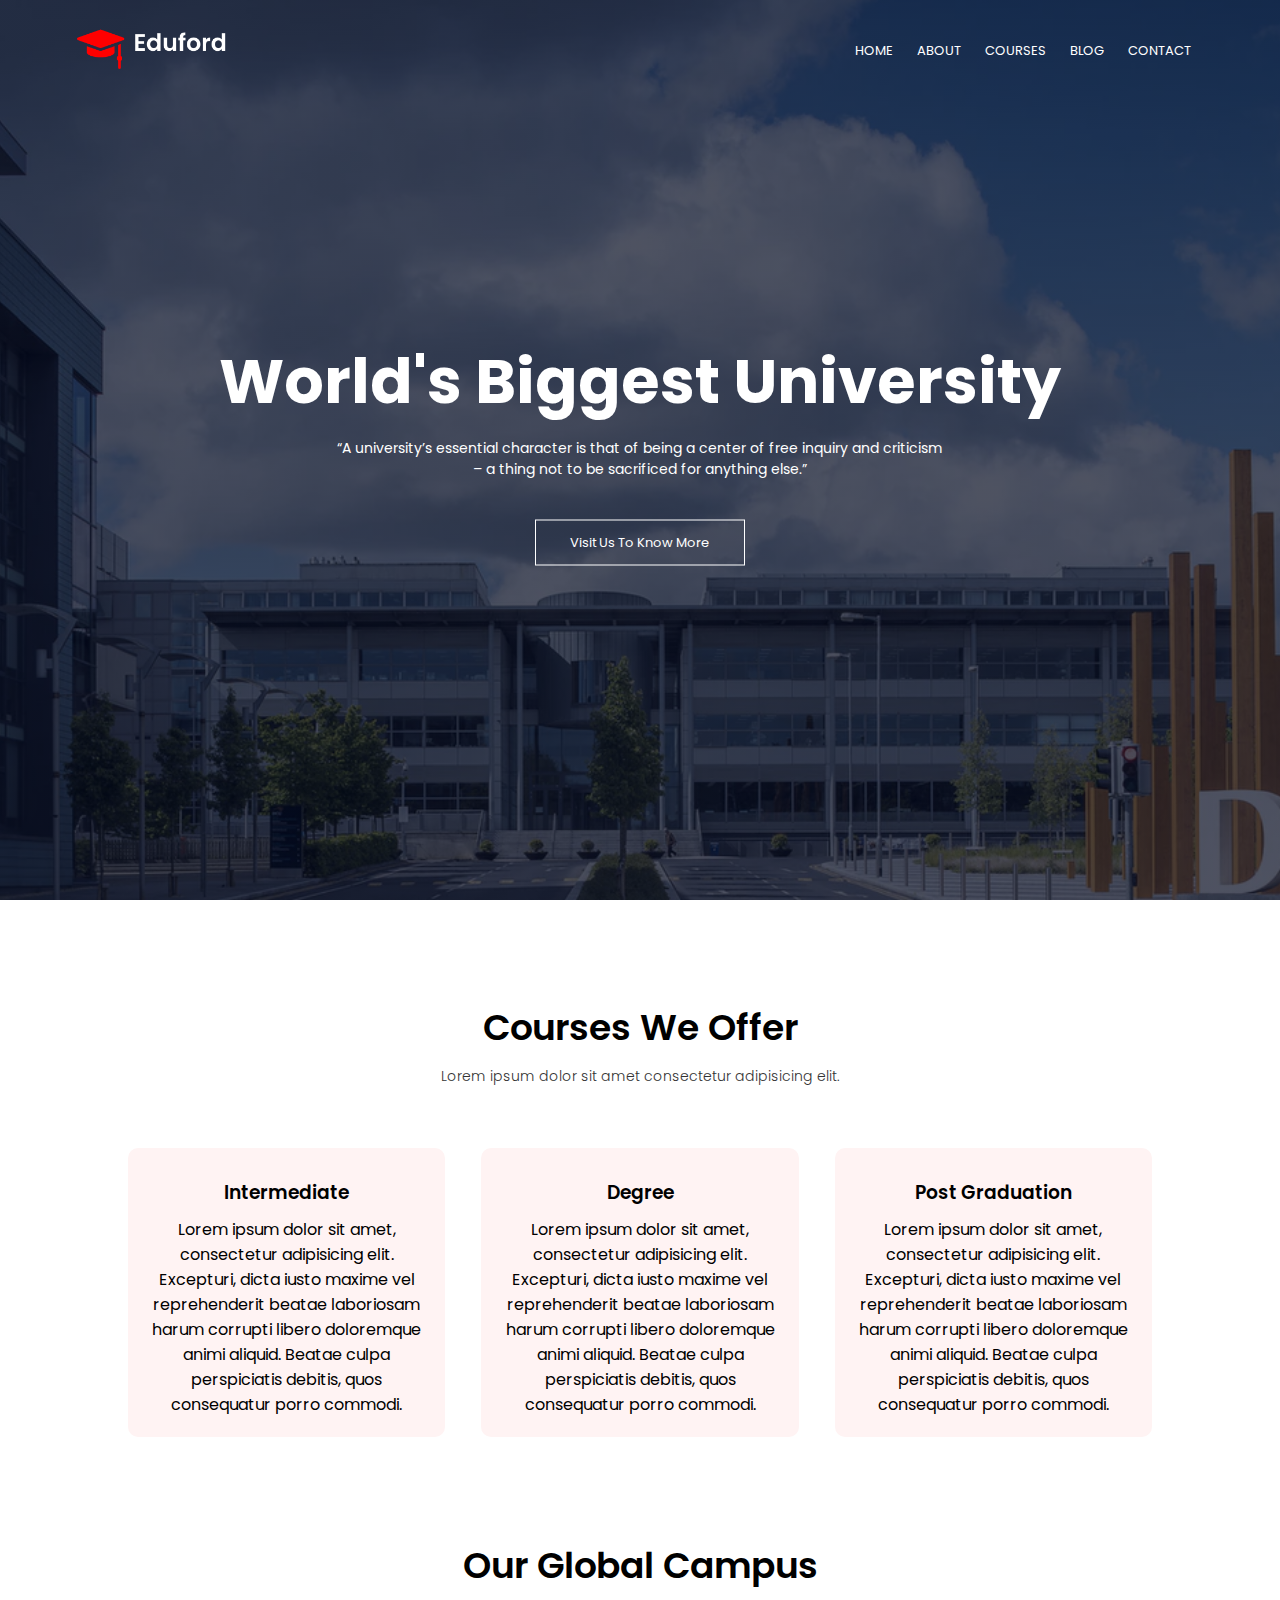
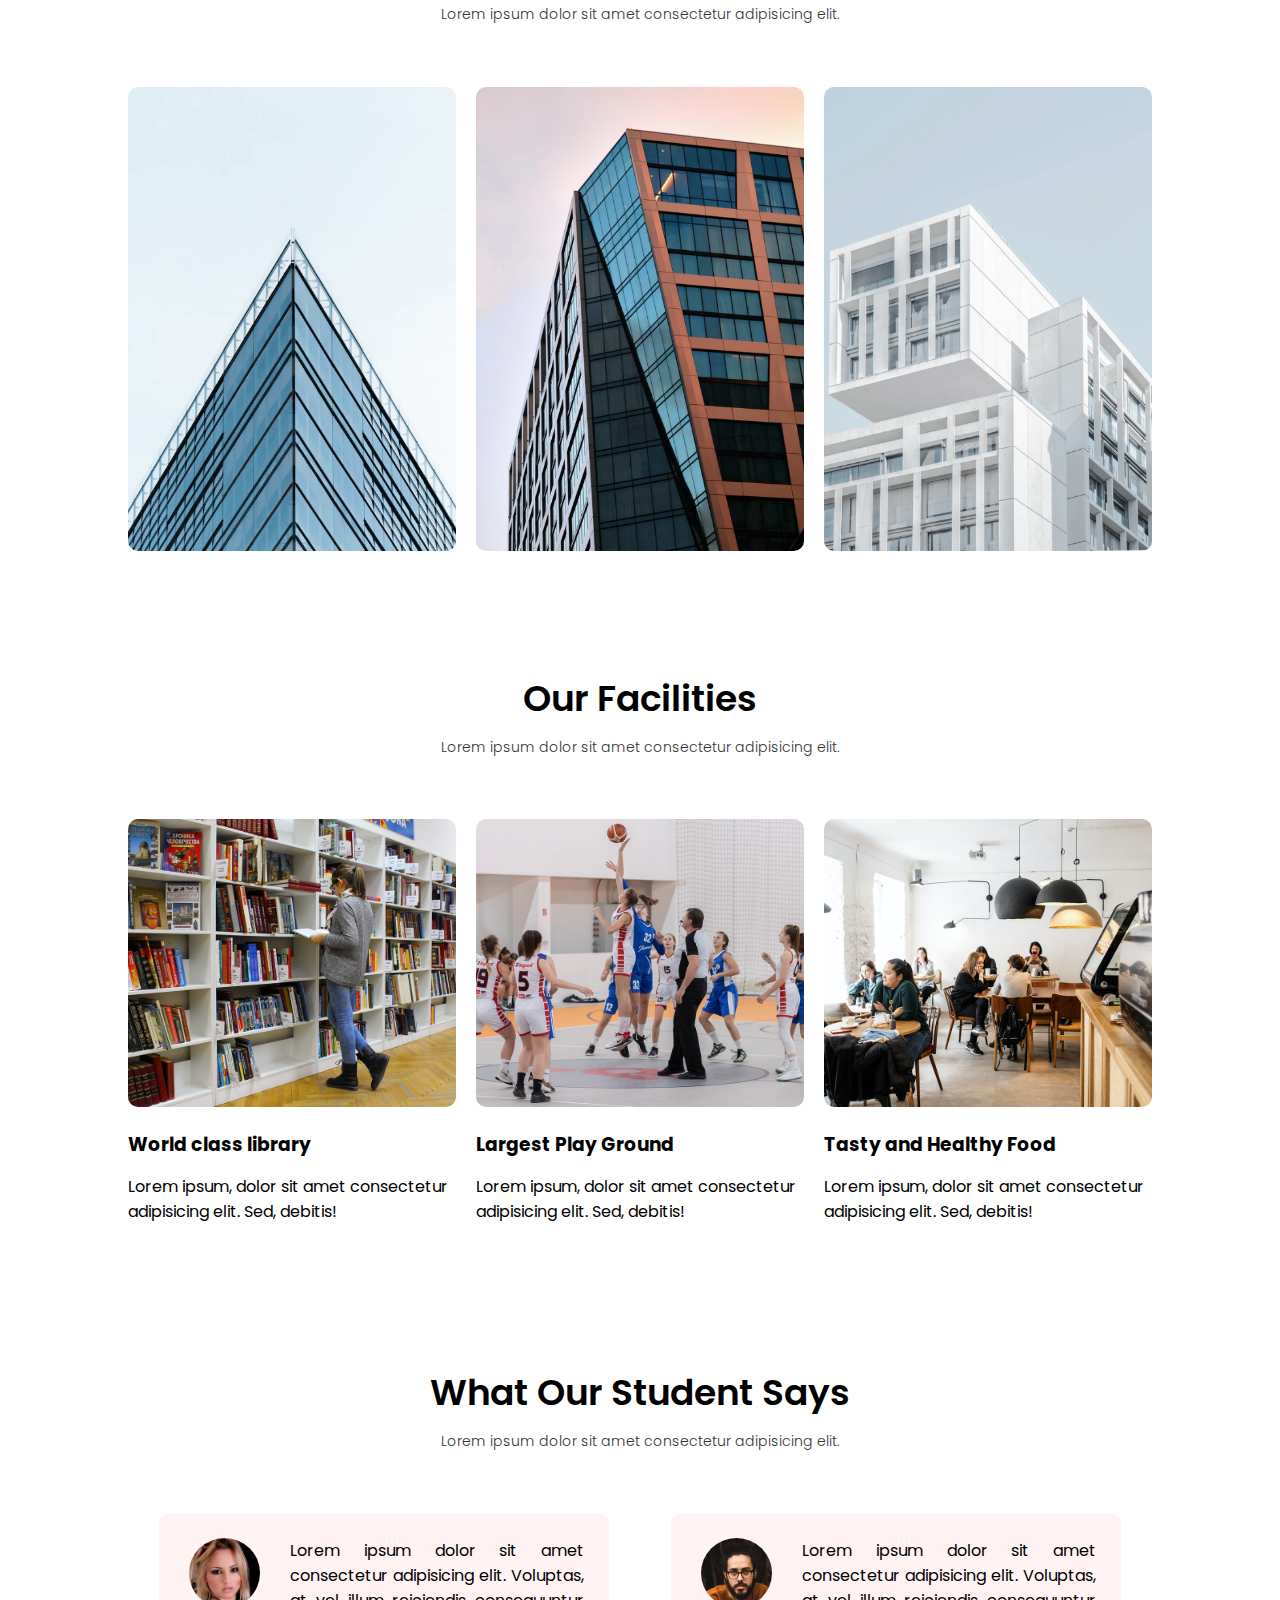
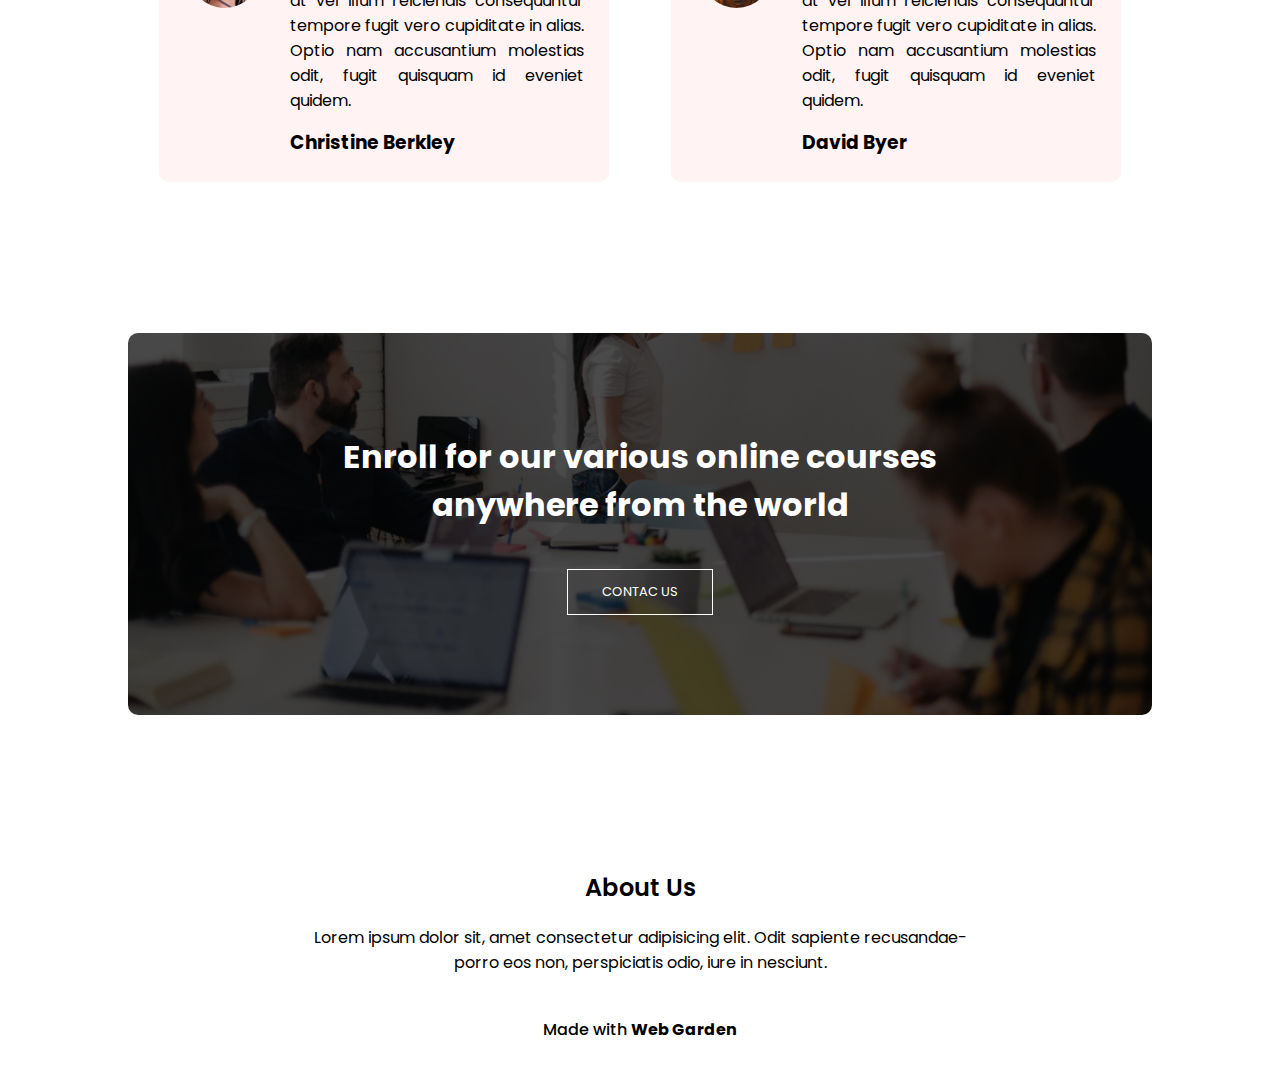
<file: index.html>
<!DOCTYPE html>
<html lang="en">
  <head>
    <meta charset="UTF-8" />
    <meta http-equiv="X-UA-Compatible" content="IE=edge" />
    <meta name="viewport" content="width=device-width, initial-scale=1.0" />
    <title>Eduford</title>
    <!-- fav icon -->
    <link rel="shortcut icon" href="./images/logo.png" type="image/x-icon">
    <!-- google fonts -->
    <link rel="preconnect" href="https://fonts.googleapis.com" />
    <link rel="preconnect" href="https://fonts.gstatic.com" crossorigin />
    <link
      href="https://fonts.googleapis.com/css2?family=Poppins:wght@100;200;300;400;600;700&display=swap"
      rel="stylesheet"
    />
    <!-- font awesome  -->
    <link
      rel="stylesheet"
      href="https://cdnjs.cloudflare.com/ajax/libs/font-awesome/6.1.1/css/all.min.css"
      integrity="sha512-KfkfwYDsLkIlwQp6LFnl8zNdLGxu9YAA1QvwINks4PhcElQSvqcyVLLD9aMhXd13uQjoXtEKNosOWaZqXgel0g=="
      crossorigin="anonymous"
      referrerpolicy="no-referrer"
    />
    <!-- custome -->
    <link rel="stylesheet" href="./css/style.css" />
    <!-- responsive -->
    <link rel="stylesheet" href="./css/responsive.css" />
  </head>
  <body>
    <header>
      <nav>
        <a href="index.html"><img src="images/logo.png" /></a>
        <div class="nav-links" id="navLinks">
          <i class="fa-solid fa-xmark" onclick="hideMenu()"></i>
          <ul>
            <li><a href="./index.html">HOME</a></li>
            <li><a href="./about.html">ABOUT</a></li>
            <li><a href="courses.html">COURSES</a></li>
            <li><a href="blog.html">BLOG</a></li>
            <li><a href="contact.html">CONTACT</a></li>
          </ul>
        </div>
        <i class="fa-solid fa-bars" onclick="showMenu()"></i>
      </nav>

      <div class="text-box">
        <h1>World's Biggest University</h1>
        <p>
          “A university’s essential character is that of being a center of free
          inquiry and criticism <br />
          – a thing not to be sacrificed for anything else.”
        </p>
        <a href="#" class="hero-btn">Visit Us To Know More</a>
      </div>
    </header>

    <main>
      <!-- course section -->
      <section class="course">
        <h1 class="section-title">Courses We Offer</h1>
        <p class="section-description">
          Lorem ipsum dolor sit amet consectetur adipisicing elit.
        </p>

        <div class="row">
          <div class="course-col">
            <h3>Intermediate</h3>
            <p>
              Lorem ipsum dolor sit amet, consectetur adipisicing elit.
              Excepturi, dicta iusto maxime vel reprehenderit beatae laboriosam
              harum corrupti libero doloremque animi aliquid. Beatae culpa
              perspiciatis debitis, quos consequatur porro commodi.
            </p>
          </div>
          <div class="course-col">
            <h3>Degree</h3>
            <p>
              Lorem ipsum dolor sit amet, consectetur adipisicing elit.
              Excepturi, dicta iusto maxime vel reprehenderit beatae laboriosam
              harum corrupti libero doloremque animi aliquid. Beatae culpa
              perspiciatis debitis, quos consequatur porro commodi.
            </p>
          </div>
          <div class="course-col">
            <h3>Post Graduation</h3>
            <p>
              Lorem ipsum dolor sit amet, consectetur adipisicing elit.
              Excepturi, dicta iusto maxime vel reprehenderit beatae laboriosam
              harum corrupti libero doloremque animi aliquid. Beatae culpa
              perspiciatis debitis, quos consequatur porro commodi.
            </p>
          </div>
        </div>
      </section>

      <!-- campus section -->
      <section class="campus">
        <h1 class="section-title">Our Global Campus</h1>
        <p class="section-description">
          Lorem ipsum dolor sit amet consectetur adipisicing elit.
        </p>
        <div class="row">
          <div class="campus-col">
            <img src="./images/london.png" alt="" />
            <div class="layer">
              <h3>LONDON</h3>
            </div>
          </div>
          <div class="campus-col">
            <img src="./images/newyork.png" alt="" />
            <div class="layer">
              <h3>NEW YORK</h3>
            </div>
          </div>
          <div class="campus-col">
            <img src="./images/washington.png" alt="" />
            <div class="layer">
              <h3>WASHINGTON</h3>
            </div>
          </div>
        </div>
      </section>
      <!-- Facilities -->
      <section class="facilities">
        <h1 class="section-title">Our Facilities</h1>
        <p class="section-description">
          Lorem ipsum dolor sit amet consectetur adipisicing elit.
        </p>
        <div class="row">
          <div class="facilities-col">
            <img src="./images/library.png" alt="" />
            <h3>World class library</h3>
            <p>
              Lorem ipsum, dolor sit amet consectetur adipisicing elit. Sed,
              debitis!
            </p>
          </div>
          <div class="facilities-col">
            <img src="./images/basketball.png" alt="" />
            <h3>Largest Play Ground</h3>
            <p>
              Lorem ipsum, dolor sit amet consectetur adipisicing elit. Sed,
              debitis!
            </p>
          </div>
          <div class="facilities-col">
            <img src="./images/cafeteria.png" alt="" />
            <h3>Tasty and Healthy Food</h3>
            <p>
              Lorem ipsum, dolor sit amet consectetur adipisicing elit. Sed,
              debitis!
            </p>
          </div>
        </div>
      </section>
      <!-- Testimonials -->
      <section class="testimonials">
        <h1 class="section-title">What Our Student Says</h1>
        <p class="section-description">
          Lorem ipsum dolor sit amet consectetur adipisicing elit.
        </p>
        <div class="row">
          <div class="testimonial-col">
            <img src="./images/user1.jpg" alt="" />
            <div>
              <p>
                Lorem ipsum dolor sit amet consectetur adipisicing elit. Voluptas,
                at vel illum reiciendis consequuntur tempore fugit vero cupiditate
                in alias. Optio nam accusantium molestias odit, fugit quisquam id
                eveniet quidem.
              </p>
              <h3>Christine Berkley</h3>
              <i class="fa-solid fa-star"></i>
              <i class="fa-solid fa-star"></i>
              <i class="fa-solid fa-star"></i>
              <i class="fa-solid fa-star"></i>
              <i class="fa-regular fa-star"></i>
            </div>
          </div>
          <div class="testimonial-col">
            <img src="./images/user2.jpg" alt="" />
            <div>
              <p>
                Lorem ipsum dolor sit amet consectetur adipisicing elit. Voluptas,
                at vel illum reiciendis consequuntur tempore fugit vero cupiditate
                in alias. Optio nam accusantium molestias odit, fugit quisquam id
                eveniet quidem.
              </p>
              <h3>David Byer</h3>
              <i class="fa-solid fa-star"></i>
              <i class="fa-solid fa-star"></i>
              <i class="fa-solid fa-star"></i>
              <i class="fa-solid fa-star"></i>
              <i class="fa-regular fa-star-half-stroke"></i>
            </div>
          </div>
        </div>
        </div>
      </section>
      <!-- call to action -->
      <section class="call-to-action">
        <h1>Enroll for our various online courses <br> anywhere from the world</h1>
        <a href="#" class="hero-btn">CONTAC US</a>
      </section>
    </main>

    <footer>
      <h4>About Us</h4>
      <p>Lorem ipsum dolor sit, amet consectetur adipisicing elit. Odit sapiente recusandae- <br> porro eos non, perspiciatis odio, iure in nesciunt.</p>
      <div class="social-icons">
        <i class="fa-brands fa-facebook-square"></i>
        <i class="fa-brands fa-twitter-square"></i>
        <i class="fa-brands fa-instagram-square"></i>
        <i class="fa-brands fa-linkedin"></i>
      </div>
      <p>Made with <i class="fa-solid fa-heart"></i> <strong>Web Garden</strong></p>
    </footer>

    <!-- javascript for toogle menu -->
    <script>
      const navLinks = document.getElementById("navLinks");
      const showMenu = () => {
        navLinks.style.right = "0";
      };
      const hideMenu = () => {
        navLinks.style.right = "-200px";
      };
    </script>
  </body>
</html>
</file>
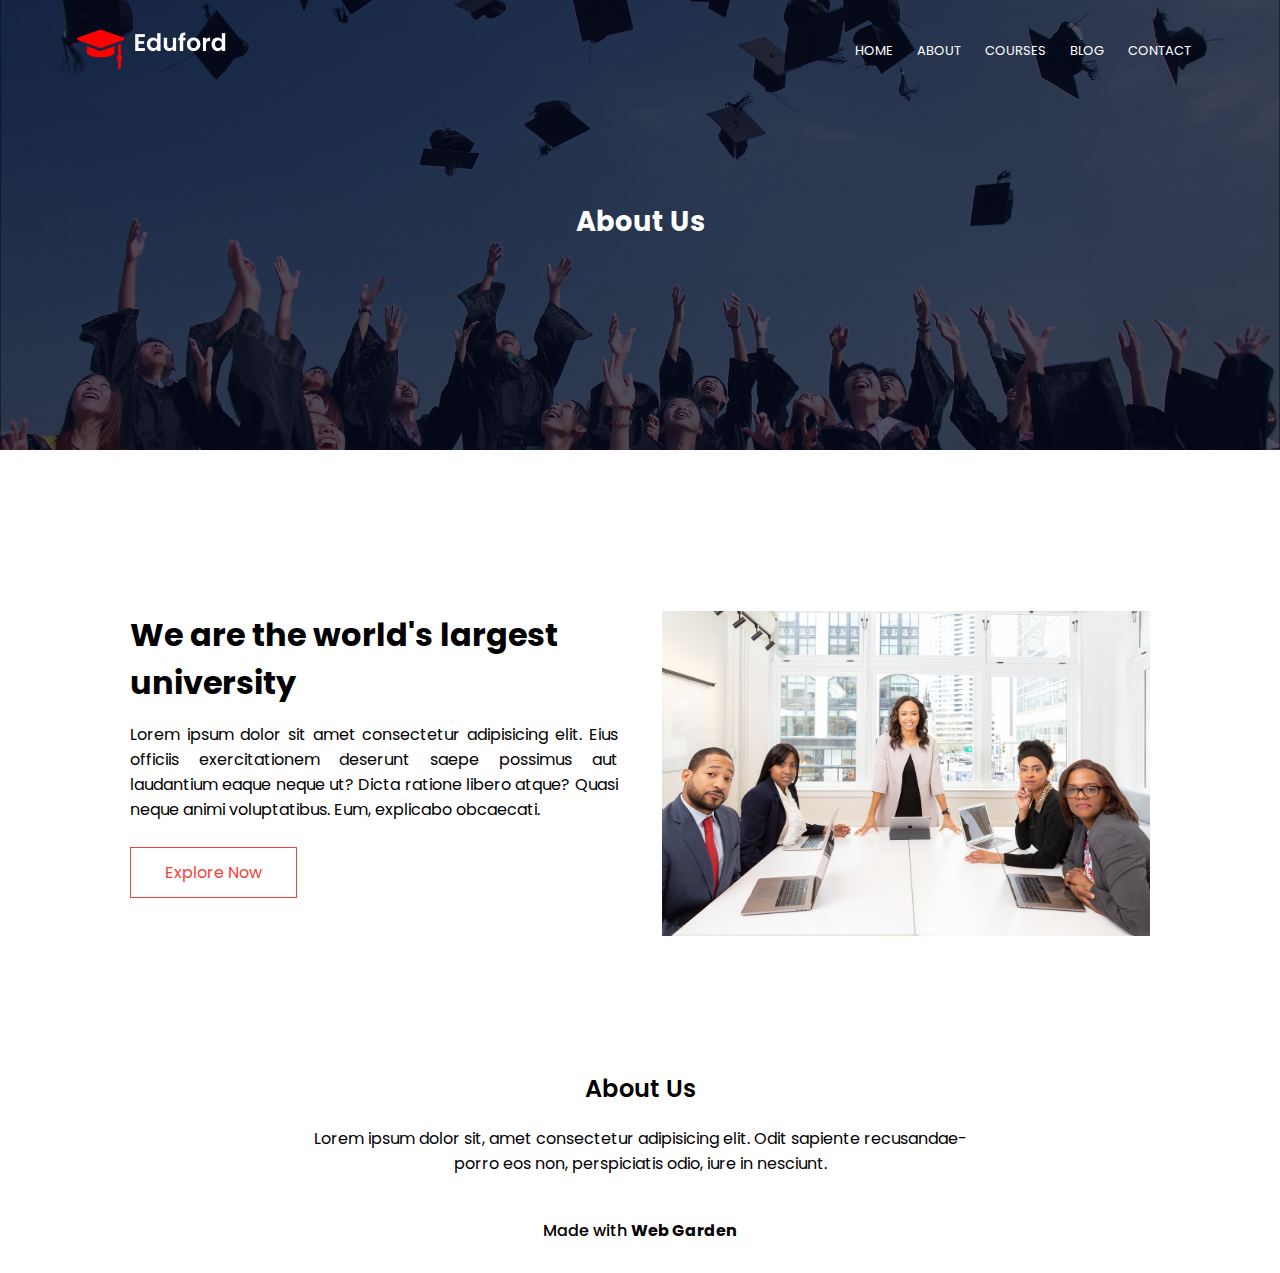
<file: about.html>
<!DOCTYPE html>
<html lang="en">
  <head>
    <meta charset="UTF-8" />
    <meta http-equiv="X-UA-Compatible" content="IE=edge" />
    <meta name="viewport" content="width=device-width, initial-scale=1.0" />
    <title>Eduford</title>
    <!-- fav icon -->
    <link rel="shortcut icon" href="./images/logo.png" type="image/x-icon" />
    <!-- google fonts -->
    <link rel="preconnect" href="https://fonts.googleapis.com" />
    <link rel="preconnect" href="https://fonts.gstatic.com" crossorigin />
    <link
      href="https://fonts.googleapis.com/css2?family=Poppins:wght@100;200;300;400;600;700&display=swap"
      rel="stylesheet"
    />
    <!-- font awesome  -->
    <link
      rel="stylesheet"
      href="https://cdnjs.cloudflare.com/ajax/libs/font-awesome/6.1.1/css/all.min.css"
      integrity="sha512-KfkfwYDsLkIlwQp6LFnl8zNdLGxu9YAA1QvwINks4PhcElQSvqcyVLLD9aMhXd13uQjoXtEKNosOWaZqXgel0g=="
      crossorigin="anonymous"
      referrerpolicy="no-referrer"
    />
    <!-- custome -->
    <link rel="stylesheet" href="./css/style.css" />
    <!-- responsive -->
    <link rel="stylesheet" href="./css/responsive.css" />
  </head>
  <body>
    <header class="aboutus-header">
      <nav>
        <a href="index.html"><img src="images/logo.png" /></a>
        <div class="nav-links" id="navLinks">
          <i class="fa-solid fa-xmark" onclick="hideMenu()"></i>
          <ul>
            <li><a href="./index.html">HOME</a></li>
            <li><a href="./about.html">ABOUT</a></li>
            <li><a href="courses.html">COURSES</a></li>
            <li><a href="blog.html">BLOG</a></li>
            <li><a href="contact.html">CONTACT</a></li>
          </ul>
        </div>
        <i class="fa-solid fa-bars" onclick="showMenu()"></i>
      </nav>
      <h1>About Us</h1>
    </header>

    <main>
      <!-- about us content -->
      <section class="about-us">
        <div class="row">
          <div class="about-col">
            <h1>We are the world's largest university</h1>
            <p>
              Lorem ipsum dolor sit amet consectetur adipisicing elit. Eius
              officiis exercitationem deserunt saepe possimus aut laudantium
              eaque neque ut? Dicta ratione libero atque? Quasi neque animi
              voluptatibus. Eum, explicabo obcaecati.
            </p>
            <a href="#" class="hero-btn red-btn">Explore Now</a>
          </div>
          <div class="about-col">
            <img src="./images/about.jpg" alt="" />
          </div>
        </div>
      </section>
    </main>

    <footer>
      <h4>About Us</h4>
      <p>
        Lorem ipsum dolor sit, amet consectetur adipisicing elit. Odit sapiente
        recusandae- <br />
        porro eos non, perspiciatis odio, iure in nesciunt.
      </p>
      <div class="social-icons">
        <i class="fa-brands fa-facebook-square"></i>
        <i class="fa-brands fa-twitter-square"></i>
        <i class="fa-brands fa-instagram-square"></i>
        <i class="fa-brands fa-linkedin"></i>
      </div>
      <p>
        Made with <i class="fa-solid fa-heart"></i> <strong>Web Garden</strong>
      </p>
    </footer>

    <!-- javascript for toogle menu -->
    <script>
      const navLinks = document.getElementById("navLinks");
      const showMenu = () => {
        navLinks.style.right = "0";
      };
      const hideMenu = () => {
        navLinks.style.right = "-200px";
      };
    </script>
  </body>
</html>
</file>
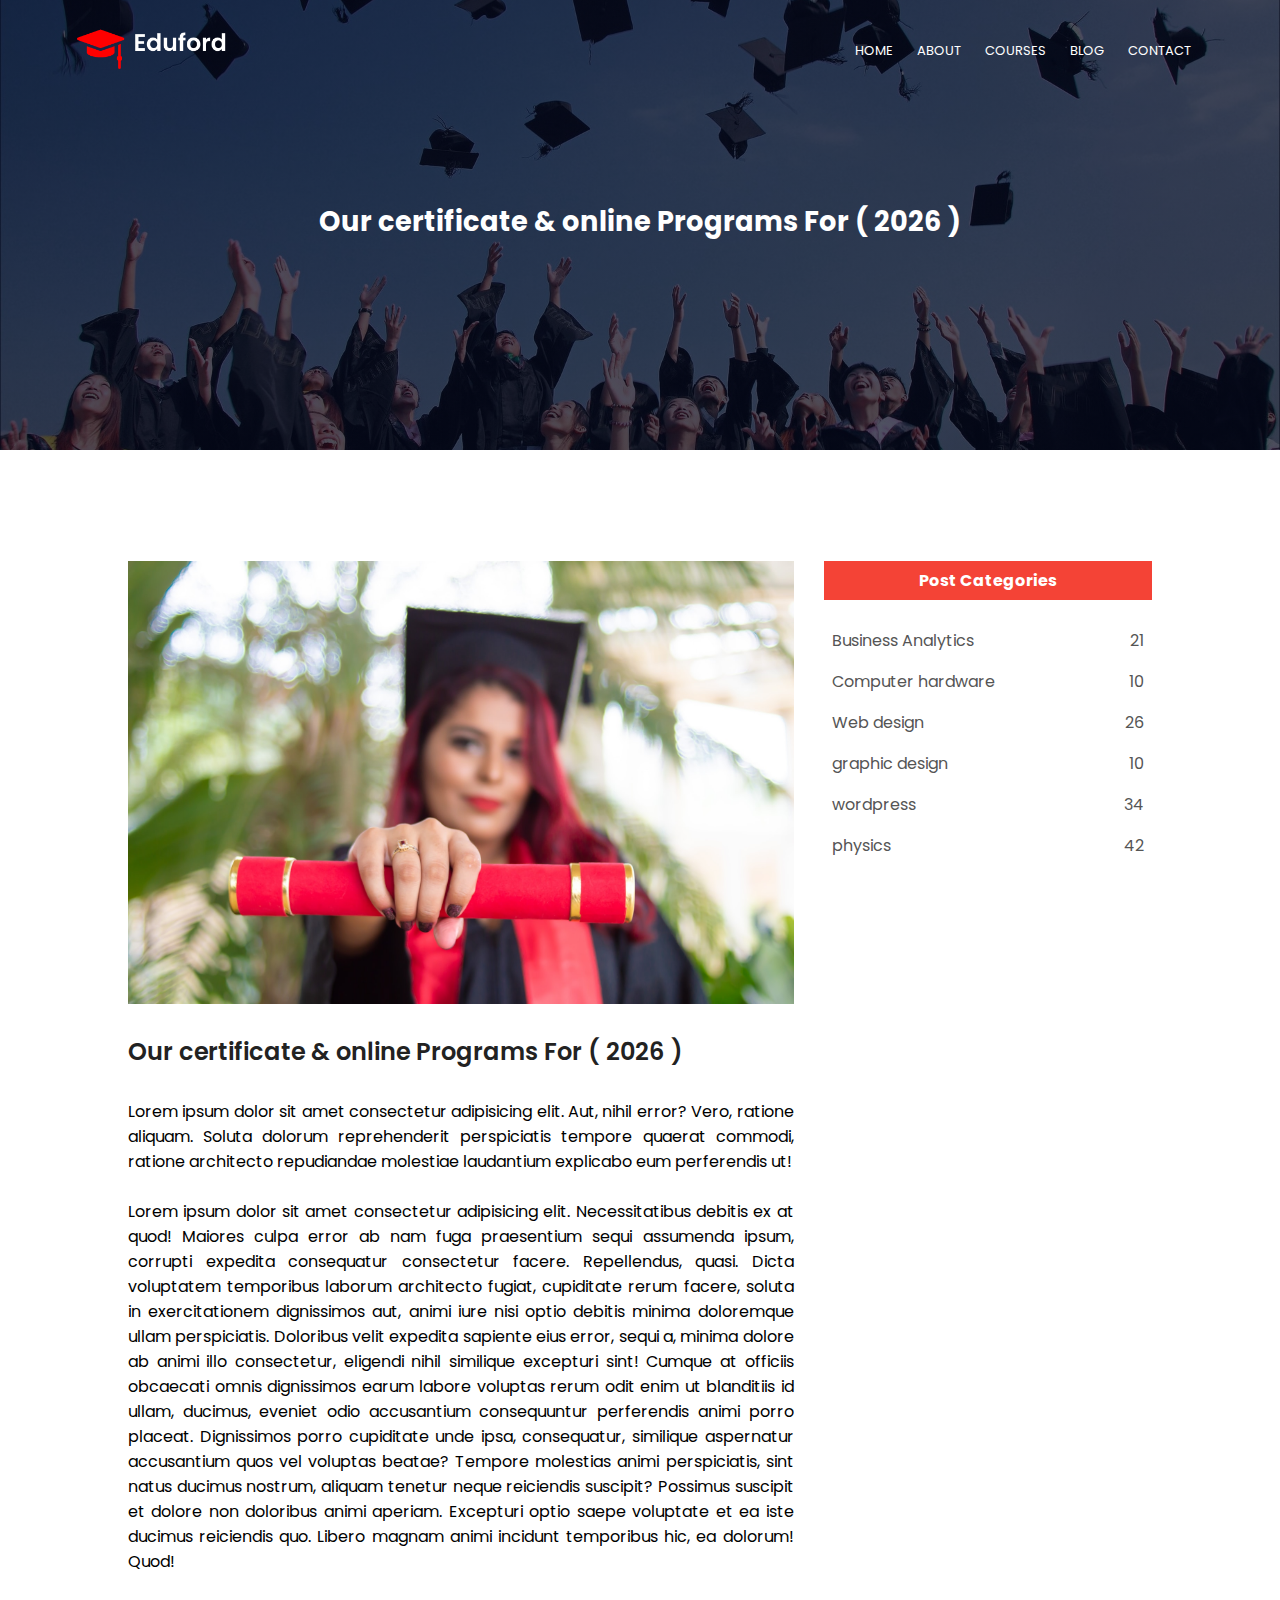
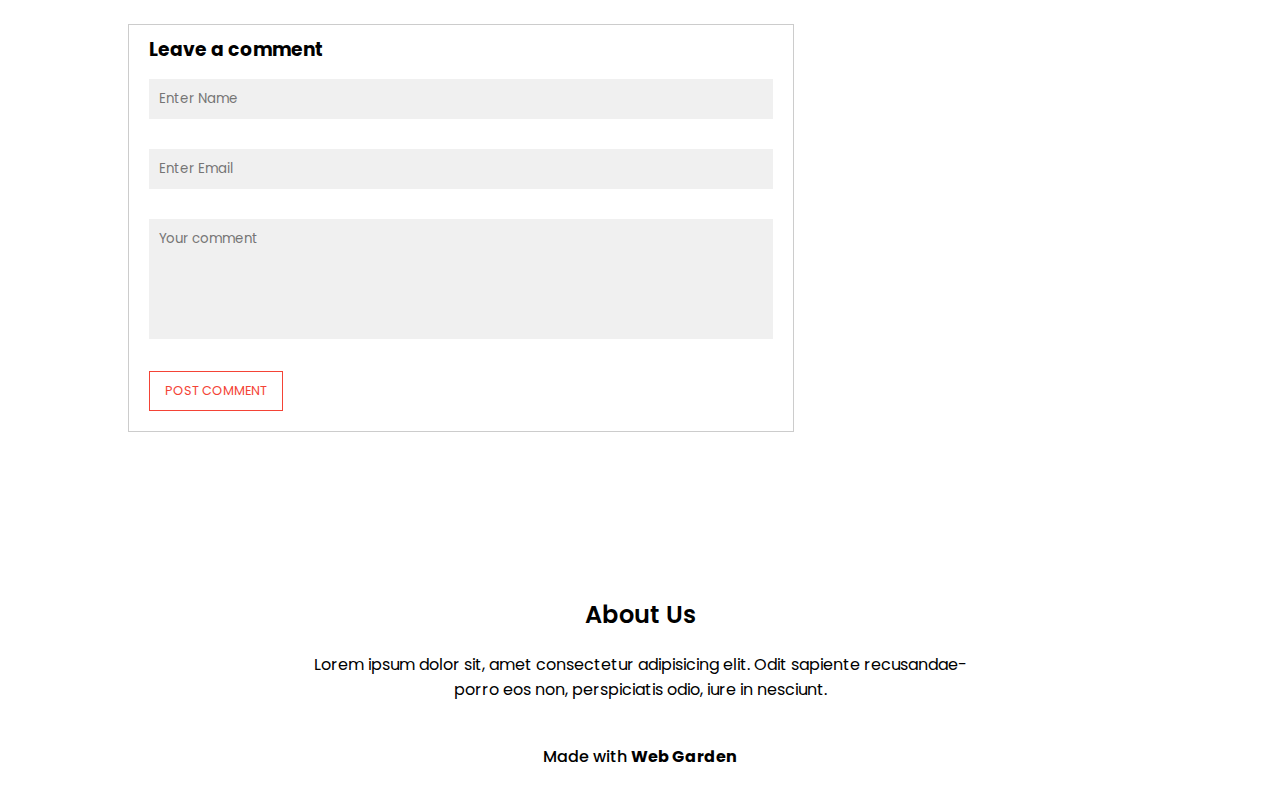
<file: blog.html>
<!DOCTYPE html>
<html lang="en">
  <head>
    <meta charset="UTF-8" />
    <meta http-equiv="X-UA-Compatible" content="IE=edge" />
    <meta name="viewport" content="width=device-width, initial-scale=1.0" />
    <title>Eduford</title>
    <!-- fav icon -->
    <link rel="shortcut icon" href="./images/logo.png" type="image/x-icon" />
    <!-- google fonts -->
    <link rel="preconnect" href="https://fonts.googleapis.com" />
    <link rel="preconnect" href="https://fonts.gstatic.com" crossorigin />
    <link
      href="https://fonts.googleapis.com/css2?family=Poppins:wght@100;200;300;400;600;700&display=swap"
      rel="stylesheet"
    />
    <!-- font awesome  -->
    <link
      rel="stylesheet"
      href="https://cdnjs.cloudflare.com/ajax/libs/font-awesome/6.1.1/css/all.min.css"
      integrity="sha512-KfkfwYDsLkIlwQp6LFnl8zNdLGxu9YAA1QvwINks4PhcElQSvqcyVLLD9aMhXd13uQjoXtEKNosOWaZqXgel0g=="
      crossorigin="anonymous"
      referrerpolicy="no-referrer"
    />
    <!-- custome -->
    <link rel="stylesheet" href="./css/style.css" />
    <!-- responsive -->
    <link rel="stylesheet" href="./css/responsive.css" />
  </head>
  <body>
    <header class="aboutus-header">
      <nav>
        <a href="index.html"><img src="images/logo.png" /></a>
        <div class="nav-links" id="navLinks">
          <i class="fa-solid fa-xmark" onclick="hideMenu()"></i>
          <ul>
            <li><a href="./index.html">HOME</a></li>
            <li><a href="./about.html">ABOUT</a></li>
            <li><a href="courses.html">COURSES</a></li>
            <li><a href="blog.html">BLOG</a></li>
            <li><a href="contact.html">CONTACT</a></li>
          </ul>
        </div>
        <i class="fa-solid fa-bars" onclick="showMenu()"></i>
      </nav>
      <h1>
        Our certificate &amp; online Programs For <span class="year"></span>
      </h1>
    </header>

    <main>
      <section class="bolg-content">
        <div class="row">
          <div class="blog-left">
            <img src="./images/certificate.jpg" alt="" />
            <h2>
              Our certificate &amp; online Programs For
              <span class="year"></span>
            </h2>
            <p>
              Lorem ipsum dolor sit amet consectetur adipisicing elit. Aut,
              nihil error? Vero, ratione aliquam. Soluta dolorum reprehenderit
              perspiciatis tempore quaerat commodi, ratione architecto
              repudiandae molestiae laudantium explicabo eum perferendis ut!
            </p>
            <br />
            <p>
              Lorem ipsum dolor sit amet consectetur adipisicing elit.
              Necessitatibus debitis ex at quod! Maiores culpa error ab nam fuga
              praesentium sequi assumenda ipsum, corrupti expedita consequatur
              consectetur facere. Repellendus, quasi. Dicta voluptatem
              temporibus laborum architecto fugiat, cupiditate rerum facere,
              soluta in exercitationem dignissimos aut, animi iure nisi optio
              debitis minima doloremque ullam perspiciatis. Doloribus velit
              expedita sapiente eius error, sequi a, minima dolore ab animi illo
              consectetur, eligendi nihil similique excepturi sint! Cumque at
              officiis obcaecati omnis dignissimos earum labore voluptas rerum
              odit enim ut blanditiis id ullam, ducimus, eveniet odio
              accusantium consequuntur perferendis animi porro placeat.
              Dignissimos porro cupiditate unde ipsa, consequatur, similique
              aspernatur accusantium quos vel voluptas beatae? Tempore molestias
              animi perspiciatis, sint natus ducimus nostrum, aliquam tenetur
              neque reiciendis suscipit? Possimus suscipit et dolore non
              doloribus animi aperiam. Excepturi optio saepe voluptate et ea
              iste ducimus reiciendis quo. Libero magnam animi incidunt
              temporibus hic, ea dolorum! Quod!
            </p>
            <!-- comment box -->
            <div class="comment-box">
              <h3>Leave a comment</h3>

              <form class="comment-form">
                <input
                  type="text"
                  name="name"
                  id="name"
                  placeholder="Enter Name"
                />
                <input
                  type="email"
                  name="email"
                  id="email"
                  placeholder="Enter Email"
                />
                <textarea rows="5" placeholder="Your comment"></textarea>
                <button type="submit" class="hero-btn red-btn msg-btn">
                  POST COMMENT
                </button>
              </form>
            </div>
          </div>
          <div class="blog-right">
            <h3>Post Categories</h3>
            <div>
              <span>Business Analytics</span>
              <span>21</span>
            </div>
            <div>
              <span>Computer hardware</span>
              <span>10</span>
            </div>
            <div>
              <span>Web design</span>
              <span>26</span>
            </div>
            <div>
              <span>graphic design</span>
              <span>10</span>
            </div>
            <div>
              <span>wordpress</span>
              <span>34</span>
            </div>
            <div>
              <span>physics</span>
              <span>42</span>
            </div>
          </div>
        </div>
      </section>
    </main>

    <footer>
      <h4>About Us</h4>
      <p>
        Lorem ipsum dolor sit, amet consectetur adipisicing elit. Odit sapiente
        recusandae- <br />
        porro eos non, perspiciatis odio, iure in nesciunt.
      </p>
      <div class="social-icons">
        <i class="fa-brands fa-facebook-square"></i>
        <i class="fa-brands fa-twitter-square"></i>
        <i class="fa-brands fa-instagram-square"></i>
        <i class="fa-brands fa-linkedin"></i>
      </div>
      <p>
        Made with <i class="fa-solid fa-heart"></i> <strong>Web Garden</strong>
      </p>
    </footer>

    <!-- javascript for toogle menu -->
    <script>
      const navLinks = document.getElementById("navLinks");
      const showMenu = () => {
        navLinks.style.right = "0";
      };
      const hideMenu = () => {
        navLinks.style.right = "-200px";
      };

      const currentYear = new Date().getFullYear();
      const arr = document.getElementsByClassName("year");
      for (const spn of arr) {
        spn.innerText = `( ${currentYear} )`;
      }
    </script>
  </body>
</html>
</file>
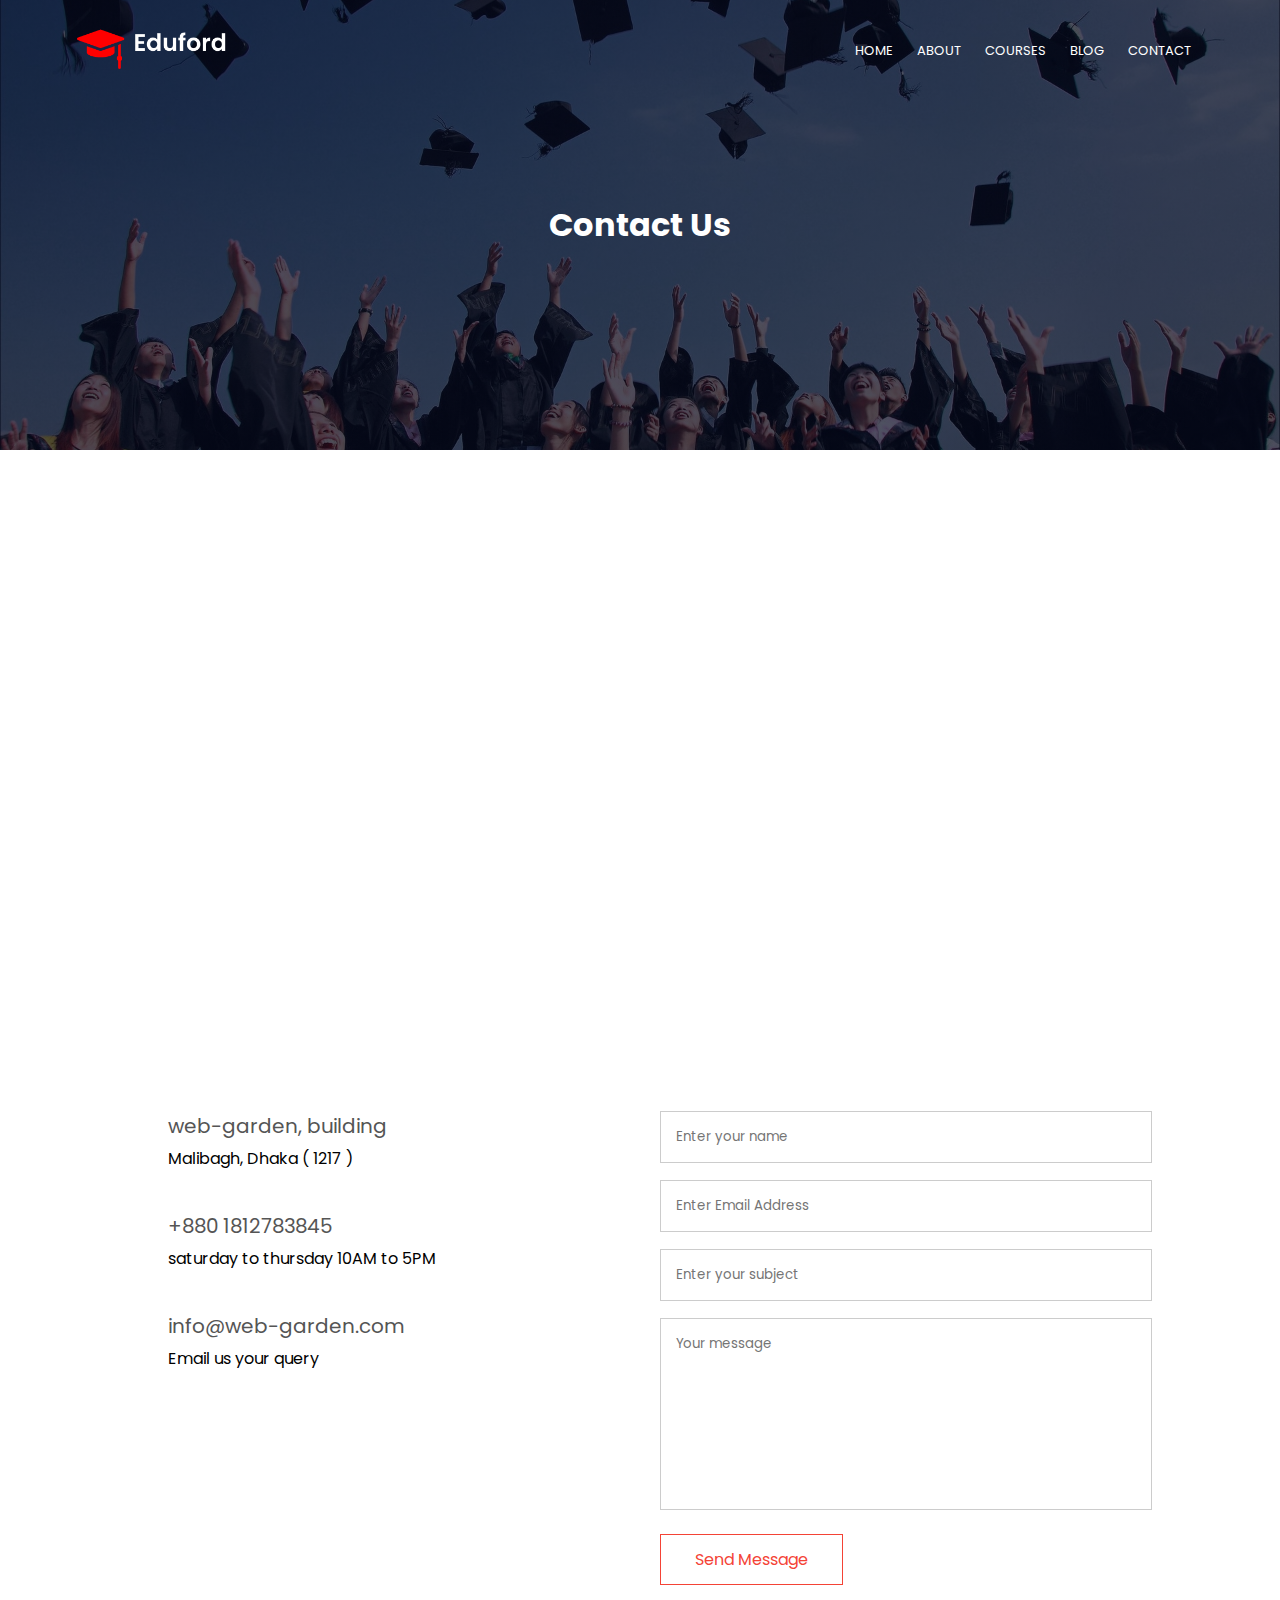
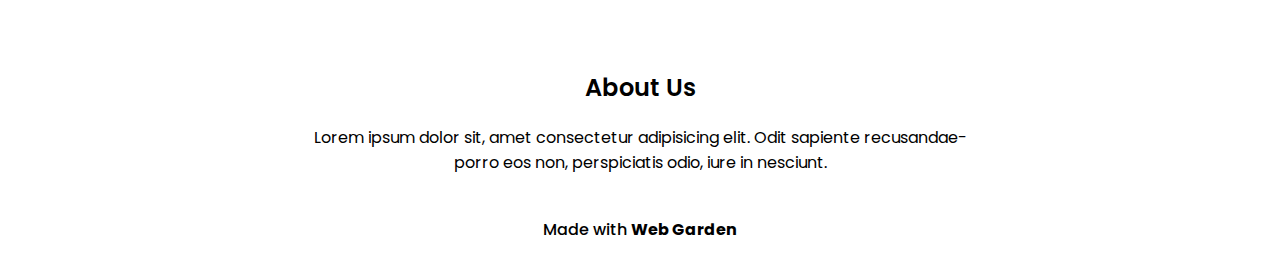
<file: contact.html>
<!DOCTYPE html>
<html lang="en">
  <head>
    <meta charset="UTF-8" />
    <meta http-equiv="X-UA-Compatible" content="IE=edge" />
    <meta name="viewport" content="width=device-width, initial-scale=1.0" />
    <title>Eduford</title>
    <!-- fav icon -->
    <link rel="shortcut icon" href="./images/logo.png" type="image/x-icon" />
    <!-- google fonts -->
    <link rel="preconnect" href="https://fonts.googleapis.com" />
    <link rel="preconnect" href="https://fonts.gstatic.com" crossorigin />
    <link
      href="https://fonts.googleapis.com/css2?family=Poppins:wght@100;200;300;400;600;700&display=swap"
      rel="stylesheet"
    />
    <!-- font awesome  -->
    <link
      rel="stylesheet"
      href="https://cdnjs.cloudflare.com/ajax/libs/font-awesome/6.1.1/css/all.min.css"
      integrity="sha512-KfkfwYDsLkIlwQp6LFnl8zNdLGxu9YAA1QvwINks4PhcElQSvqcyVLLD9aMhXd13uQjoXtEKNosOWaZqXgel0g=="
      crossorigin="anonymous"
      referrerpolicy="no-referrer"
    />
    <!-- custome -->
    <link rel="stylesheet" href="./css/style.css" />
    <!-- responsive -->
    <link rel="stylesheet" href="./css/responsive.css" />
  </head>
  <body>
    <header class="contact-header">
      <nav>
        <a href="index.html"><img src="images/logo.png" /></a>
        <div class="nav-links" id="navLinks">
          <i class="fa-solid fa-xmark" onclick="hideMenu()"></i>
          <ul>
            <li><a href="./index.html">HOME</a></li>
            <li><a href="./about.html">ABOUT</a></li>
            <li><a href="courses.html">COURSES</a></li>
            <li><a href="blog.html">BLOG</a></li>
            <li><a href="contact.html">CONTACT</a></li>
          </ul>
        </div>
        <i class="fa-solid fa-bars" onclick="showMenu()"></i>
      </nav>
      <h1>Contact Us</h1>
    </header>

    <main>
      <section class="location">
        <!-- location with google map -->
        <iframe
          src="https://www.google.com/maps/embed?pb=!1m18!1m12!1m3!1d233668.38703724756!2d90.27923971281079!3d23.78057325785754!2m3!1f0!2f0!3f0!3m2!1i1024!2i768!4f13.1!3m3!1m2!1s0x3755b8b087026b81%3A0x8fa563bbdd5904c2!2sDhaka!5e0!3m2!1sen!2sbd!4v1658328838763!5m2!1sen!2sbd"
          width="600"
          height="450"
          style="border: 0"
          allowfullscreen=""
          loading="lazy"
          referrerpolicy="no-referrer-when-downgrade"
        ></iframe>
      </section>
      <section class="contact-us">
        <div class="row">
          <div class="contact-col">
            <div>
              <i class="fa-solid fa-house-chimney"></i>
              <span>
                <h5>web-garden, building</h5>
                <p>Malibagh, Dhaka ( 1217 )</p>
              </span>
            </div>
            <div>
              <i class="fa-solid fa-square-phone-flip"></i>
              <span>
                <h5>+880 1812783845</h5>
                <p>saturday to thursday 10AM to 5PM</p>
              </span>
            </div>
            <div>
              <i class="fa-solid fa-square-envelope"></i>
              <span>
                <h5>info@web-garden.com</h5>
                <p>Email us your query</p>
              </span>
            </div>
          </div>
          <div class="contact-col">
            <form>
              <input
                type="text"
                placeholder="Enter your name"
                required
                name="name"
              />
              <input
                type="email"
                placeholder="Enter Email Address"
                required
                name="email"
              />
              <input
                type="text"
                placeholder="Enter your subject"
                required
                name="subject"
              />
              <textarea
                rows="8"
                placeholder="Your message"
                name="message"
                required
              ></textarea>
              <button type="submit" class="hero-btn red-btn">
                Send Message
              </button>
            </form>
          </div>
        </div>
      </section>
    </main>

    <footer>
      <h4>About Us</h4>
      <p>
        Lorem ipsum dolor sit, amet consectetur adipisicing elit. Odit sapiente
        recusandae- <br />
        porro eos non, perspiciatis odio, iure in nesciunt.
      </p>
      <div class="social-icons">
        <i class="fa-brands fa-facebook-square"></i>
        <i class="fa-brands fa-twitter-square"></i>
        <i class="fa-brands fa-instagram-square"></i>
        <i class="fa-brands fa-linkedin"></i>
      </div>
      <p>
        Made with <i class="fa-solid fa-heart"></i> <strong>Web Garden</strong>
      </p>
    </footer>

    <!-- javascript for toogle menu -->
    <script>
      const navLinks = document.getElementById("navLinks");
      const showMenu = () => {
        navLinks.style.right = "0";
      };
      const hideMenu = () => {
        navLinks.style.right = "-200px";
      };
    </script>
  </body>
</html>
</file>
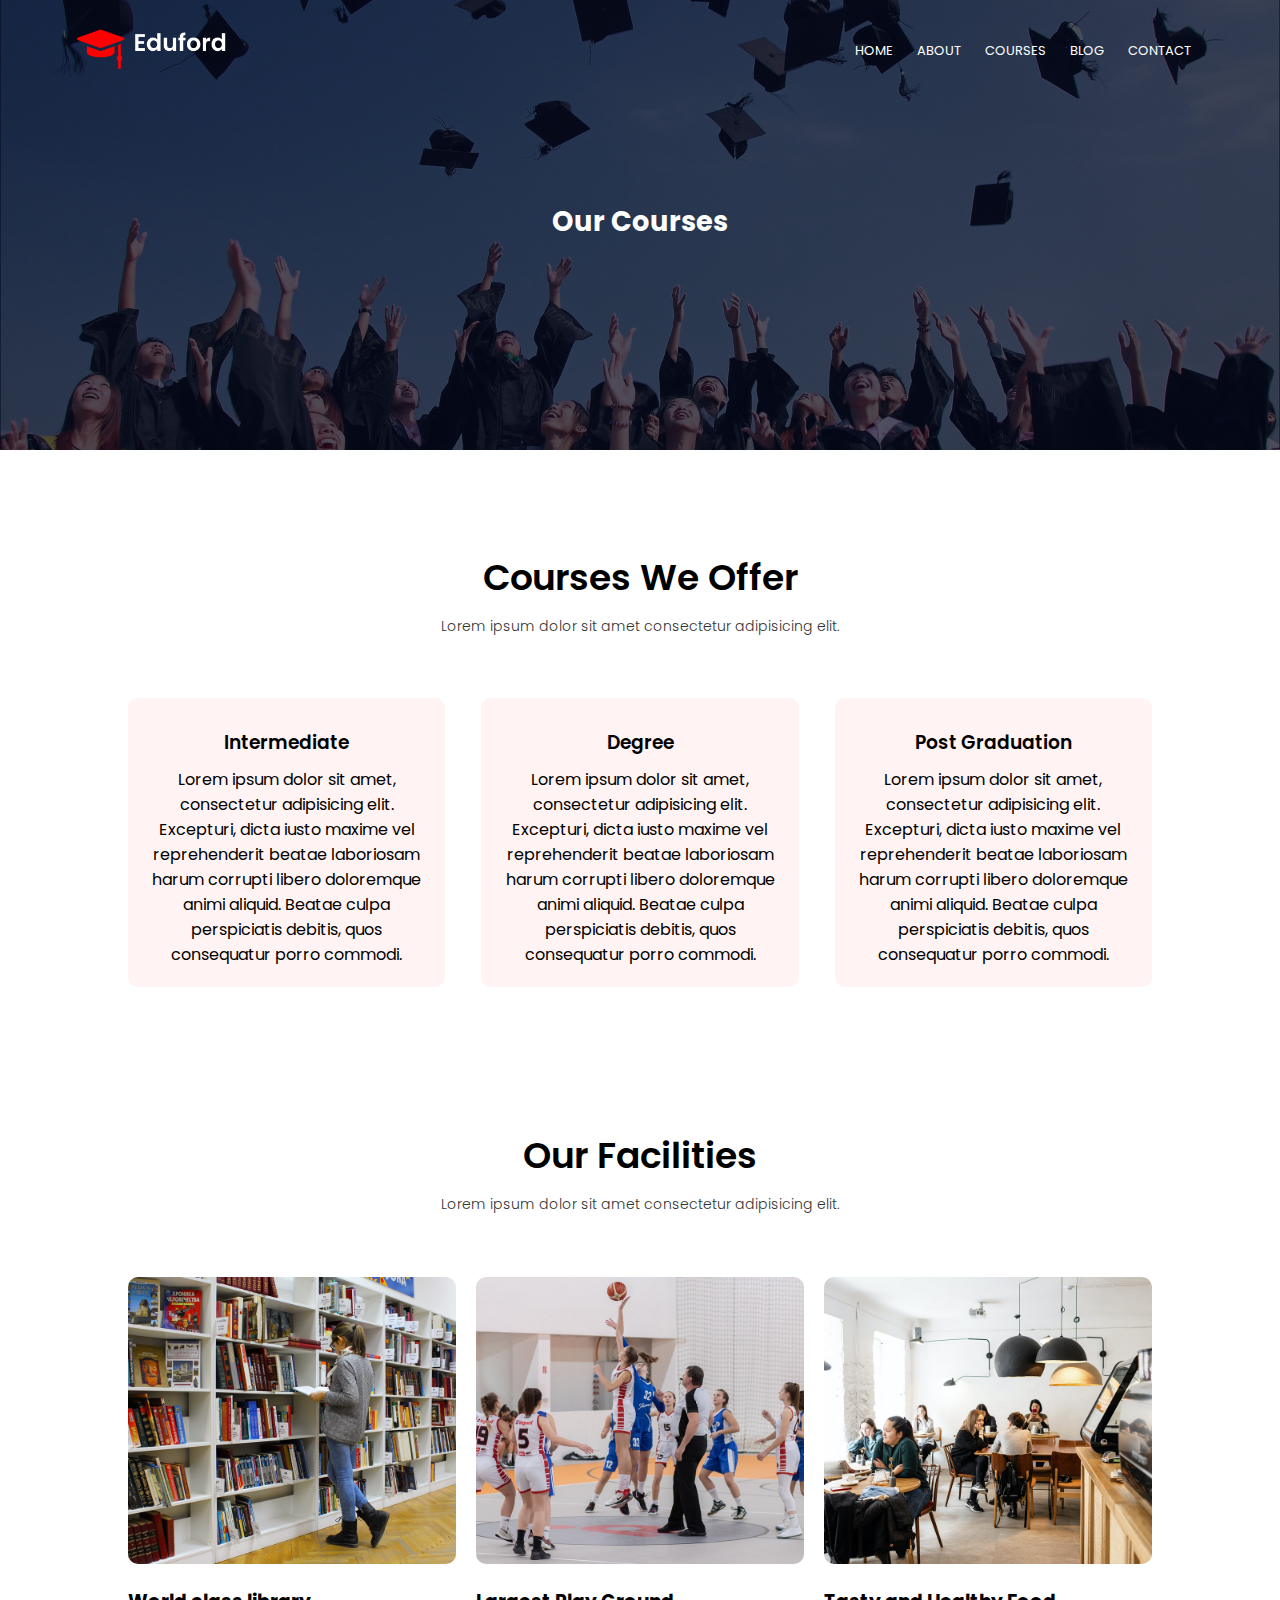
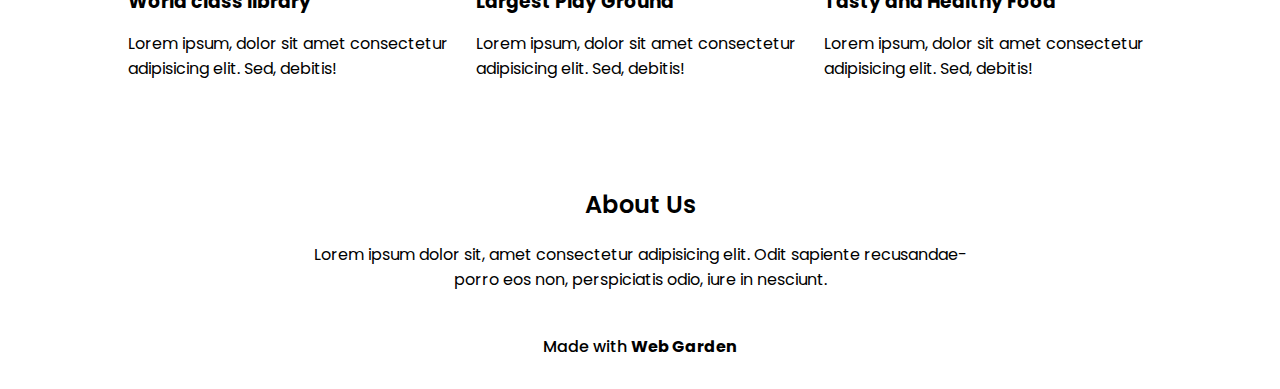
<file: courses.html>
<!DOCTYPE html>
<html lang="en">
  <head>
    <meta charset="UTF-8" />
    <meta http-equiv="X-UA-Compatible" content="IE=edge" />
    <meta name="viewport" content="width=device-width, initial-scale=1.0" />
    <title>Eduford</title>
    <!-- fav icon -->
    <link rel="shortcut icon" href="./images/logo.png" type="image/x-icon" />
    <!-- google fonts -->
    <link rel="preconnect" href="https://fonts.googleapis.com" />
    <link rel="preconnect" href="https://fonts.gstatic.com" crossorigin />
    <link
      href="https://fonts.googleapis.com/css2?family=Poppins:wght@100;200;300;400;600;700&display=swap"
      rel="stylesheet"
    />
    <!-- font awesome  -->
    <link
      rel="stylesheet"
      href="https://cdnjs.cloudflare.com/ajax/libs/font-awesome/6.1.1/css/all.min.css"
      integrity="sha512-KfkfwYDsLkIlwQp6LFnl8zNdLGxu9YAA1QvwINks4PhcElQSvqcyVLLD9aMhXd13uQjoXtEKNosOWaZqXgel0g=="
      crossorigin="anonymous"
      referrerpolicy="no-referrer"
    />
    <!-- custome -->
    <link rel="stylesheet" href="./css/style.css" />
    <!-- responsive -->
    <link rel="stylesheet" href="./css/responsive.css" />
  </head>
  <body>
    <header class="aboutus-header">
      <nav>
        <a href="index.html"><img src="images/logo.png" /></a>
        <div class="nav-links" id="navLinks">
          <i class="fa-solid fa-xmark" onclick="hideMenu()"></i>
          <ul>
            <li><a href="index.html">HOME</a></li>
            <li><a href="about.html">ABOUT</a></li>
            <li><a href="courses.html">COURSES</a></li>
            <li><a href="blog.html">BLOG</a></li>
            <li><a href="contact.html">CONTACT</a></li>
          </ul>
        </div>
        <i class="fa-solid fa-bars" onclick="showMenu()"></i>
      </nav>
      <h1>Our Courses</h1>
    </header>

    <main>
      <!-- course section -->
      <section class="course">
        <h1 class="section-title">Courses We Offer</h1>
        <p class="section-description">
          Lorem ipsum dolor sit amet consectetur adipisicing elit.
        </p>

        <div class="row">
          <div class="course-col">
            <h3>Intermediate</h3>
            <p>
              Lorem ipsum dolor sit amet, consectetur adipisicing elit.
              Excepturi, dicta iusto maxime vel reprehenderit beatae laboriosam
              harum corrupti libero doloremque animi aliquid. Beatae culpa
              perspiciatis debitis, quos consequatur porro commodi.
            </p>
          </div>
          <div class="course-col">
            <h3>Degree</h3>
            <p>
              Lorem ipsum dolor sit amet, consectetur adipisicing elit.
              Excepturi, dicta iusto maxime vel reprehenderit beatae laboriosam
              harum corrupti libero doloremque animi aliquid. Beatae culpa
              perspiciatis debitis, quos consequatur porro commodi.
            </p>
          </div>
          <div class="course-col">
            <h3>Post Graduation</h3>
            <p>
              Lorem ipsum dolor sit amet, consectetur adipisicing elit.
              Excepturi, dicta iusto maxime vel reprehenderit beatae laboriosam
              harum corrupti libero doloremque animi aliquid. Beatae culpa
              perspiciatis debitis, quos consequatur porro commodi.
            </p>
          </div>
        </div>
      </section>
      <!-- Facilities -->
      <section class="facilities">
        <h1 class="section-title">Our Facilities</h1>
        <p class="section-description">
          Lorem ipsum dolor sit amet consectetur adipisicing elit.
        </p>
        <div class="row">
          <div class="facilities-col">
            <img src="./images/library.png" alt="" />
            <h3>World class library</h3>
            <p>
              Lorem ipsum, dolor sit amet consectetur adipisicing elit. Sed,
              debitis!
            </p>
          </div>
          <div class="facilities-col">
            <img src="./images/basketball.png" alt="" />
            <h3>Largest Play Ground</h3>
            <p>
              Lorem ipsum, dolor sit amet consectetur adipisicing elit. Sed,
              debitis!
            </p>
          </div>
          <div class="facilities-col">
            <img src="./images/cafeteria.png" alt="" />
            <h3>Tasty and Healthy Food</h3>
            <p>
              Lorem ipsum, dolor sit amet consectetur adipisicing elit. Sed,
              debitis!
            </p>
          </div>
        </div>
      </section>
    </main>

    <footer>
      <h4>About Us</h4>
      <p>
        Lorem ipsum dolor sit, amet consectetur adipisicing elit. Odit sapiente
        recusandae- <br />
        porro eos non, perspiciatis odio, iure in nesciunt.
      </p>
      <div class="social-icons">
        <i class="fa-brands fa-facebook-square"></i>
        <i class="fa-brands fa-twitter-square"></i>
        <i class="fa-brands fa-instagram-square"></i>
        <i class="fa-brands fa-linkedin"></i>
      </div>
      <p>
        Made with <i class="fa-solid fa-heart"></i> <strong>Web Garden</strong>
      </p>
    </footer>

    <!-- javascript for toogle menu -->
    <script>
      const navLinks = document.getElementById("navLinks");
      const showMenu = () => {
        navLinks.style.right = "0";
      };
      const hideMenu = () => {
        navLinks.style.right = "-200px";
      };
    </script>
  </body>
</html>
</file>
<file: css/style.css>
* {
  margin: 0;
  padding: 0;
  font-family: "Poppins", sans-serif;
  box-sizing: border-box;
}
/* common styles */
.section-title {
  font-size: 36px;
  font-weight: 600;
}
.section-description {
  color: #333;
  font-size: 14px;
  font-weight: 300;
  line-height: 22px;
  padding: 10px;
}
/* common styles end */

header {
  min-height: 100vh;
  width: 100%;
  background: linear-gradient(rgba(4, 9, 30, 0.7), rgba(4, 9, 30, 0.7)),
    url(../images/banner.png);
  background-position: center;
  block-size: cover;
}

nav {
  display: flex;
  padding: 2% 6%;
  justify-content: space-between;
  align-items: center;
}
nav img {
  width: 150px;
}
.nav-links ul {
  display: flex;
  flex-wrap: wrap;
}
.nav-links ul li {
  list-style: none;
  padding: 8px 12px;
  position: relative;
}
.nav-links ul li::after {
  content: "";
  width: 0%;
  height: 2px;
  background: #f44336;
  display: block;
  margin: auto;
  transition: all linear 0.3s;
}
.nav-links ul li:hover::after {
  width: 100%;
}

.nav-links ul li a {
  font-size: 13px;
  color: #fff;
  text-decoration: none;
}

nav .fa-solid {
  display: none;
  color: #fff;
}

.text-box {
  width: 90%;
  color: #fff;
  position: absolute;
  left: 50%;
  top: 50%;
  transform: translate(-50%, -50%);
  text-align: center;
}

.text-box h1 {
  font-size: 62px;
}

.text-box p {
  margin: 10px 0 40px;
  font-size: 14px;
}

.hero-btn {
  display: inline-block;
  text-decoration: none;
  color: white;
  border: 1px solid #fff;
  padding: 12px 34px;
  font-size: 13px;
  background: transparent;
  position: relative;
  cursor: pointer;
}
.hero-btn:hover {
  border: 1px solid #f44336;
  background: #f44336;
  transition: 1s;
}

/* courses */
.course {
  width: 80%;
  margin: auto;
  text-align: center;
  padding-top: 100px;
}

.row {
  margin-top: 5%;
  display: flex;
  justify-content: space-between;
  flex-wrap: wrap;
}
.course-col {
  flex-basis: 31%;
  background: #fff3f3;
  border-radius: 10px;
  margin-bottom: 5%;
  padding: 20px 12px;
  transition: all linear 0.2s;
}
.course-col h3 {
  font-weight: 600;
  margin: 10px 0;
}

.course-col:hover {
  box-shadow: 0 0 20px 0 rgba(0, 0, 0, 0.2);
}

/* campus */
.campus {
  width: 80%;
  margin: auto;
  text-align: center;
  padding-top: 50px;
}

.campus-col {
  flex-basis: 32%;
  border-radius: 10px;
  margin-bottom: 30px;
  position: relative;
  overflow: hidden;
}
.campus-col img {
  width: 100%;
  object-fit: cover;
  display: block;
}

.layer {
  background: transparent;
  position: absolute;
  top: 0;
  left: 0;
  width: 100%;
  height: 100%;
  display: flex;
  justify-content: center;
  align-items: center;
  transition: all linear 0.3s;
}
.layer h3 {
  color: #fff;
  font-size: 1.5rem;
  transition: all linear 1s;
  opacity: 0;
}
.layer:hover {
  background: rgba(226, 0, 0, 0.7);
}

.layer:hover h3 {
  opacity: 1;
}

/* Facilities */
.facilities {
  width: 80%;
  margin: auto;
  text-align: center;
  padding-top: 90px;
}

.facilities-col {
  flex-basis: 32%;
  border-radius: 10px;
  margin-bottom: 5%;
  text-align: left;
}

.facilities-col img {
  width: 100%;
  border-radius: 10px;
}

.facilities-col h3 {
  margin: 16px 0 15px;
}
.facilities-col h3 {
  padding: 0;
}

/* testimonials */
.testimonials {
  width: 80%;
  margin: auto;
  text-align: center;
  padding-top: 90px;
}

.testimonial-col {
  flex-basis: 44%;
  border-radius: 10px;
  text-align: left;
  margin-bottom: 5%;
  background: #fff3f3;
  padding: 25px;
  cursor: pointer;
  display: flex;
}
.testimonial-col img {
  width: 100%;
  height: 70px;
  margin-left: 5px;
  margin-right: 30px;
  border-radius: 50%;
}

.testimonials .row {
  justify-content: space-around;
}

.testimonial-col p {
  padding: 0;
  text-align: justify;
}
.testimonial-col h3 {
  margin-top: 15px;
}

.testimonials .fa-solid,
.testimonials .fa-regular {
  color: #f44336;
}

/* call to action */
.call-to-action {
  width: 80%;
  margin: 100px auto;
  background-image: linear-gradient(rgba(0, 0, 0, 0.7), rgba(0, 0, 0, 0.7)),
    url(../images/banner2.jpg);
  background-position: center;
  background-size: cover;
  border-radius: 10px;
  text-align: center;
  padding: 100px 0;
}
.call-to-action h1 {
  color: #fff;
  margin-bottom: 40px;
  padding: 0;
  font-size: 32px;
}

/* footer */
footer {
  width: 100%;
  text-align: center;
  padding: 30px 0;
}
footer h4 {
  margin: 25px 0 20px;
  font-weight: 600;
  font-size: 1.5rem;
}
footer .social-icons .fa-brands {
  font-size: 1.7rem;
  margin: 15px 7px;
  transform: rotate(30deg);
  transition: all linear 0.3s;
  color: #f44336;
}
.social-icons .fa-brands:hover {
  transform: rotate(-10deg);
  cursor: pointer;
  color: limegreen;
}

.fa-heart {
  color: #f44336;
}
footer p:last-child {
  font-weight: 500;
}

/* about us page */
.aboutus-header,
.contact-header {
  min-height: 50vh;
  width: 100%;
  background: linear-gradient(rgba(4, 9, 30, 0.7), rgba(4, 9, 30, 0.7)),
    url(../images/background.jpg);
  background-position: center;
  background-size: cover;
  color: #fff;
}
.aboutus-header h1,
.contact-header h1 {
  margin-top: 100px;
  text-align: center;
}
.about-us {
  width: 80%;
  margin: auto;
  padding: 80px 0 50px;
}
.about-col {
  flex-basis: 48%;
  padding: 30px 2px;
}
.about-col img {
  width: 100%;
  display: block;
}

.about-col h1 {
  padding-top: 0;
}
.about-col p {
  padding: 15px 0 25px;
  text-align: justify;
}
.red-btn {
  color: #f44336;
  border: 1px solid #f44336;
  font-size: 1rem;
}
.red-btn:hover {
  color: #fff;
}

/* blog page */
.bolg-content {
  width: 80%;
  margin: auto;
  padding: 60px 0;
}

.bolg-content .blog-left {
  flex-basis: 65%;
}
.blog-left img {
  width: 100%;
  display: block;
  object-fit: cover;
}
.blog-left h2 {
  font-weight: 600;
  color: #222;
  margin: 30px 0;
}
.blog-left p {
  text-align: justify;
}

.blog-right {
  flex-basis: 32%;
}
.blog-right h3 {
  background: #f44336;
  color: #fff;
  padding: 7px 0;
  font-size: 1rem;
  margin-bottom: 20px;
  text-align: center;
}
.blog-right div {
  display: flex;
  align-items: center;
  justify-content: space-between;
  padding: 8px;
  color: #555;
  box-sizing: border-box;
}
.aboutus-header h1 {
  font-size: 1.7rem;
}

/* commment box blog page */
.comment-box {
  border: 1px solid #ccc;
  margin: 50px 0;
  padding: 10px 20px;
}
.comment-box h3 {
  text-align: left;
}

.comment-box input,
.comment-box textarea {
  width: 100%;
  padding: 10px;
  margin: 15px 0;
  box-sizing: border-box;
  border: none;
  outline: none;
  background: #f0f0f0;
  resize: none;
}

.msg-btn {
  padding: 10px 15px;
  font-size: 0.8rem;
  margin: 10px 0;
}

/* location contact page*/
.location {
  width: 80%;
  margin: auto;
  padding: 80px 0;
}
.location iframe {
  display: block;
  margin: auto;
  width: 100%;
}
/* contact us from contact page */
.contact-header h1 {
  font-size: 2rem;
}
.contact-us {
  width: 80%;
  margin: auto;
}
.contact-col {
  flex-basis: 48%;
  margin-bottom: 30px;
}

.contact-col div {
  display: flex;
  align-items: center;
  margin-bottom: 40px;
}
.contact-col div .fa-solid {
  font-size: 28px;
  color: #f44336;
  margin: 10px;
  margin-right: 30px;
}
.contact-col div p {
  padding: 0;
}

.contact-col div h5 {
  font-size: 20px;
  margin-bottom: 5px;
  color: #555;
  font-weight: 400;
}

.contact-col input,
.contact-col textarea {
  width: 100%;
  padding: 15px;
  margin-bottom: 17px;
  outline: none;
  border: 1px solid #ccc;
  resize: none;
}
</file>
<file: css/responsive.css>
@media (max-width: 700px) {
  .text-box h1 {
    font-size: 20px;
  }
  .nav-links ul {
    display: block;
  }
  .nav-links {
    position: fixed;
    background: #f44336;
    height: 100vh;
    width: 200px;
    color: #fff;
    top: 0;
    right: -200px;
    z-index: 98;
    transition: all linear 0.5s;
  }
  nav .fa-solid {
    display: block;
    margin: 10px;
    font-size: 22px;
    cursor: pointer;
  }
  .nav-links ul {
    padding: 30px;
  }

  /* courses */
  .row {
    margin-top: 2%;
    flex-direction: column;
  }
  /* testimonials */
  .testimonial-col {
    display: block;
  }
  .testimonial-col img {
    width: 60%;
    height: 80px;
    display: block;
    margin: 0 auto 5px;
  }
  /* call to action */
  .call-to-action {
    width: 90%;
    padding: 80px 3px;
    box-sizing: border-box;
  }
  .call-to-action h1 {
    font-size: 16px;
  }
  /* about us */
  .about-col h1 {
    text-align: center;
    font-size: 1.3rem;
  }
  /* blog page */
  .bolg-content .row {
    flex-direction: column-reverse;
  }
  .blog-left {
    margin-top: 50px;
  }
  .blog-left h2 {
    text-align: center;
  }
}
</file>
